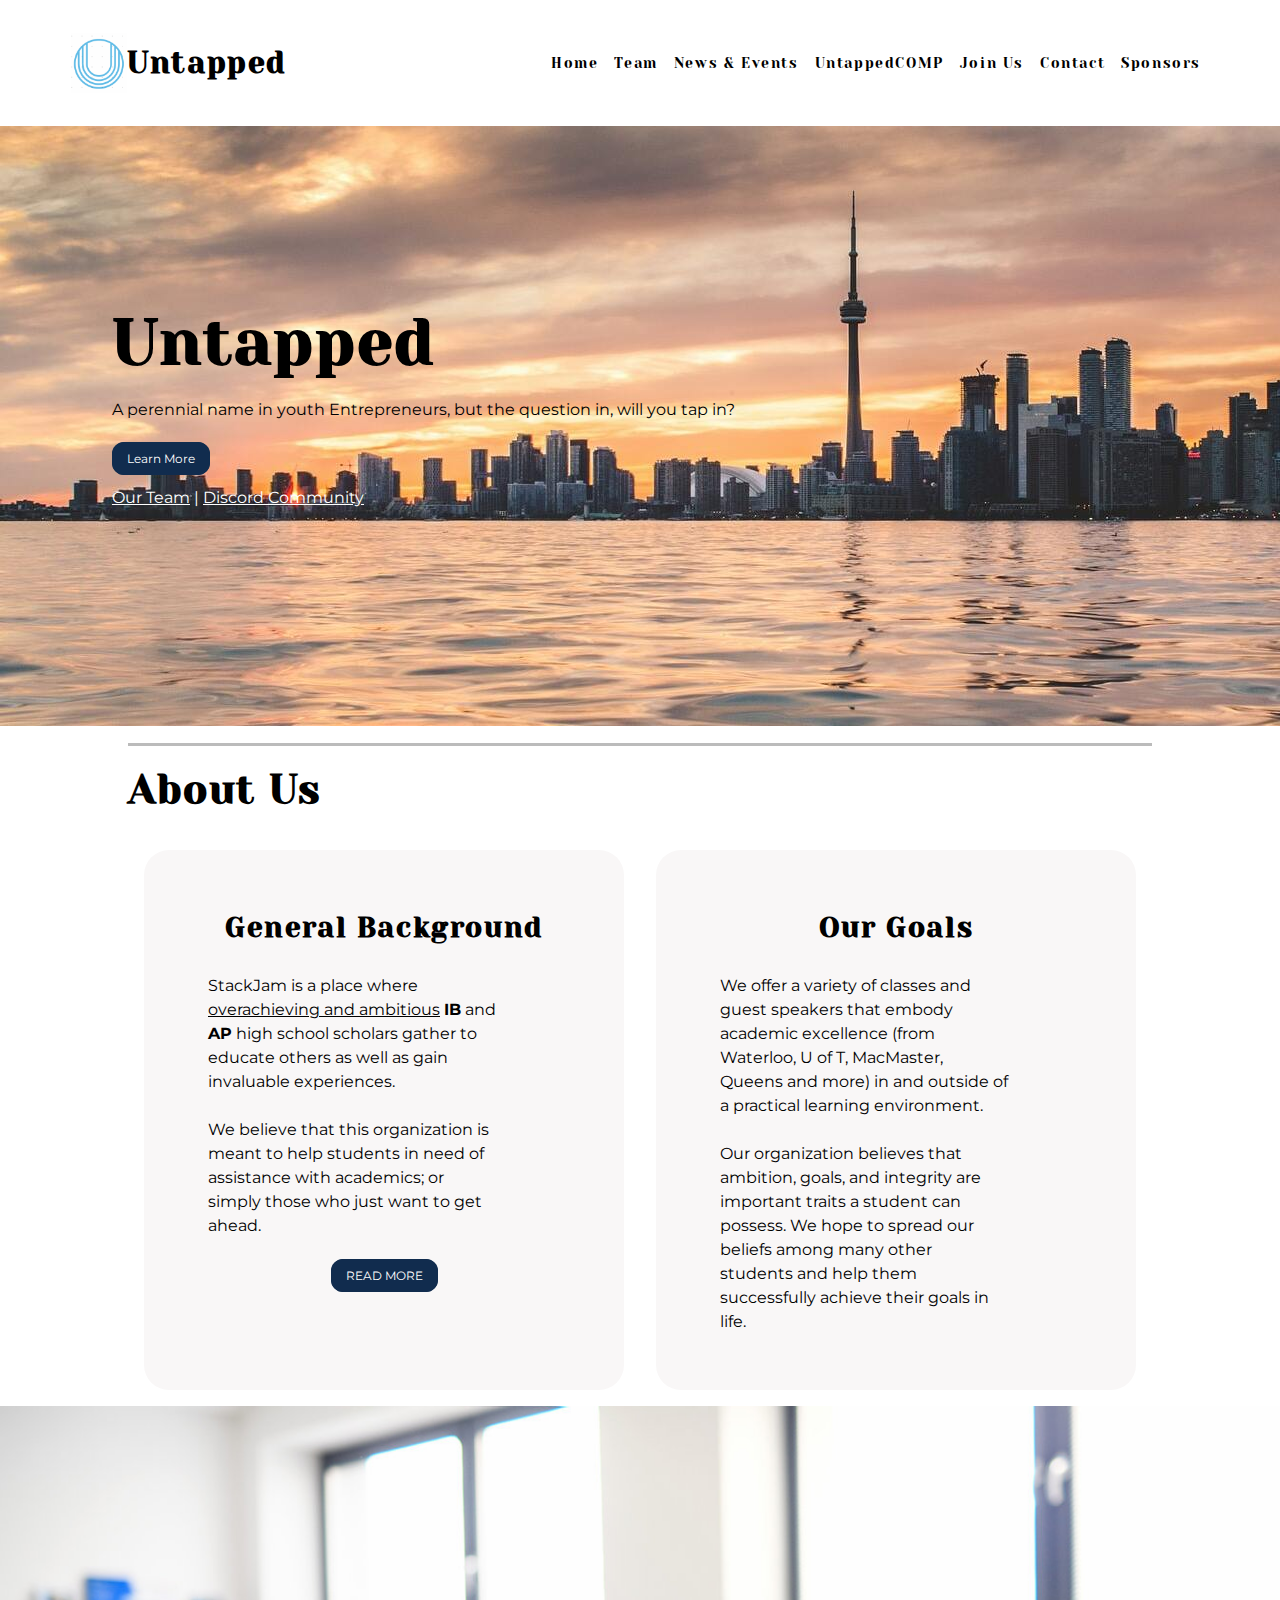
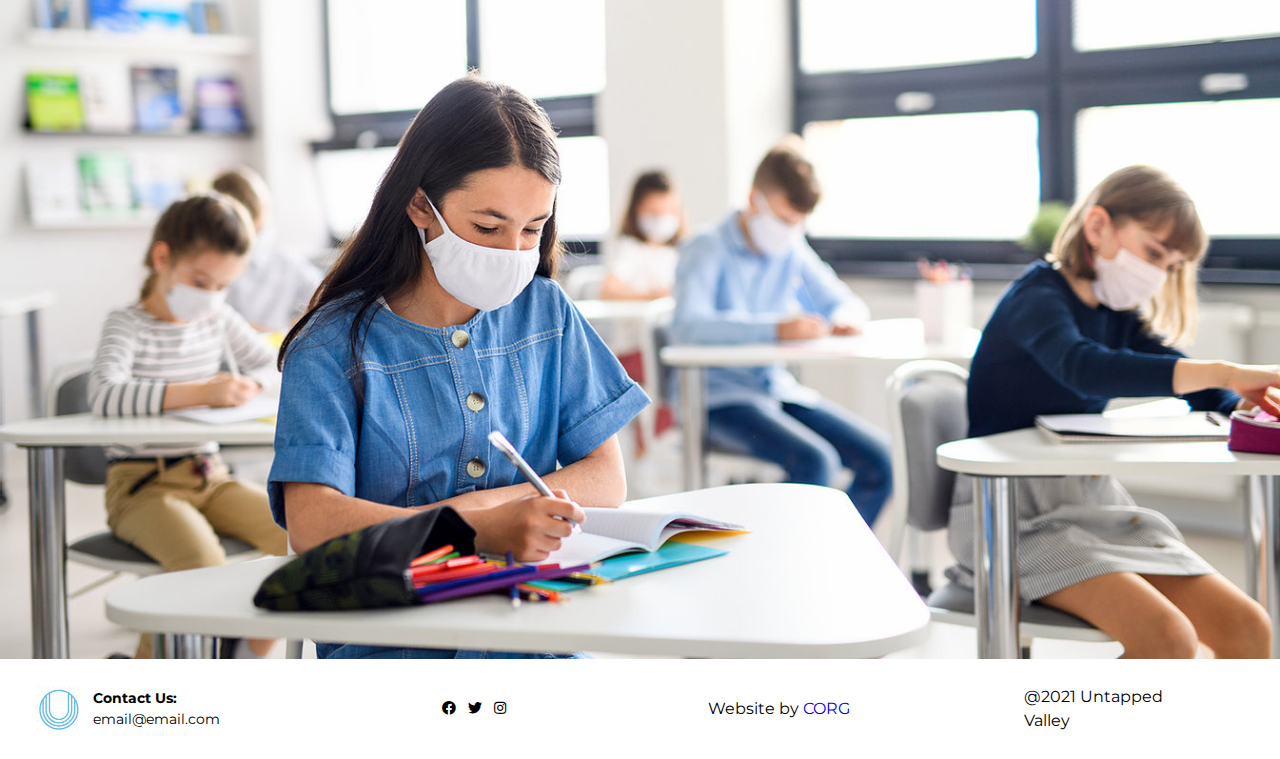
<file: index.html>
<!DOCTYPE html>
<html lang="en">
<head>
  <meta charset="UTF-8" />
  <meta name="viewport" content="width=device-width, initial-scale=1.0" />
  <title>StackJAM Institute</title>
  <!-- font-awesome -->
  <link rel="stylesheet" href="https://cdnjs.cloudflare.com/ajax/libs/font-awesome/5.14.0/css/all.min.css" />
  <!-- styles -->
  <link rel="stylesheet" href="/styles.css" />
  <link rel="preload" href="/nav.html" as="fetch" crossorigin="anonymous">
  <link rel="icon" href="/images/SJI.png" type="image/x-icon">
</head>

<body>
  <div id="nav"></div>
  <div style="width: 100%; height: 600px; object-fit: scale-down; background: url(/images/banner.jpg); padding: 10rem 3rem;">
    <h1 class="left" style="color: #000;">Untapped</h1>
    <p class="left">A perennial name in youth Entrepreneurs, but the question in, will you tap in?</p>
    <a href="/pages/programs.html" class="btn-primary" style="margin-left: 4rem;">Learn More</a>
    <p style="margin: 1rem 4rem; color: #fff;"><a href="" style="color: #fff; text-decoration: underline;">Our Team</a> | <a href="" style="color: #fff; text-decoration: underline;">Discord Community</a></p>
  </div>
  <section>
    <div class="info">
      <center>
        <div style="border-bottom: 3px solid #bbb; height: 20px; width: 80%;"></div>
      </center>
      <h2 class="left" style="width: 80%; margin: 1.5rem auto;">About Us</h2>
      <div class="flex-80d">
        <div class="flex-c1 card">
          <h3>General Background</h3>
          <p class="left">
            StackJam is a place where <u>overachieving and ambitious</u> <b>IB</b> and <b>AP</b> high school scholars gather
            to educate others as well as gain invaluable experiences. 
          </p>
          <p class="left">
            We believe that this organization is meant to help
            students in need of assistance with academics; or simply those who just want to get ahead.
          </p>
          <div class="btn-wrapper">
            <a href="#" class="btn-primary">READ MORE</a>
          </div>
        </div>
        <div class="flex-c1 card">
          <h3>Our Goals</h3>
          <p class="left">
            We offer a variety of classes and guest speakers that embody academic excellence (from Waterloo, U of T, MacMaster, Queens and more) in and outside of a practical learning environment. 
          </p>
          <p class="left">
            Our organization believes that ambition, goals, and integrity are important traits a student can possess. We hope to spread our beliefs among many other students and help them successfully achieve their goals in life.          </p>
        </div>
      </div>
      <!-- slideshow -->
      <div class="slideshow-container">
        <img class="mySlides fade" src="./images/slideshow-image1.jpeg" style="width: 100%;">
        <img class="mySlides fade" src="./images/slideshow-image2.jpeg" style="width: 100%;">
        <img class="mySlides fade" src="./images/slideshow-image3.jpeg" style="width: 100%;">
        <img class="mySlides fade" src="./images/slideshow-image4.jpg" style="width: 100%;">
      </div>
    </div>
  </section>
  <div id="footer"></div>
  <!-- javascript -->
  <script src="/scripts/loader.js"></script>
  <script src="/scripts/app.js"></script>
  <script src="/scripts/animation.js"></script>
</body>
</html>
</file>
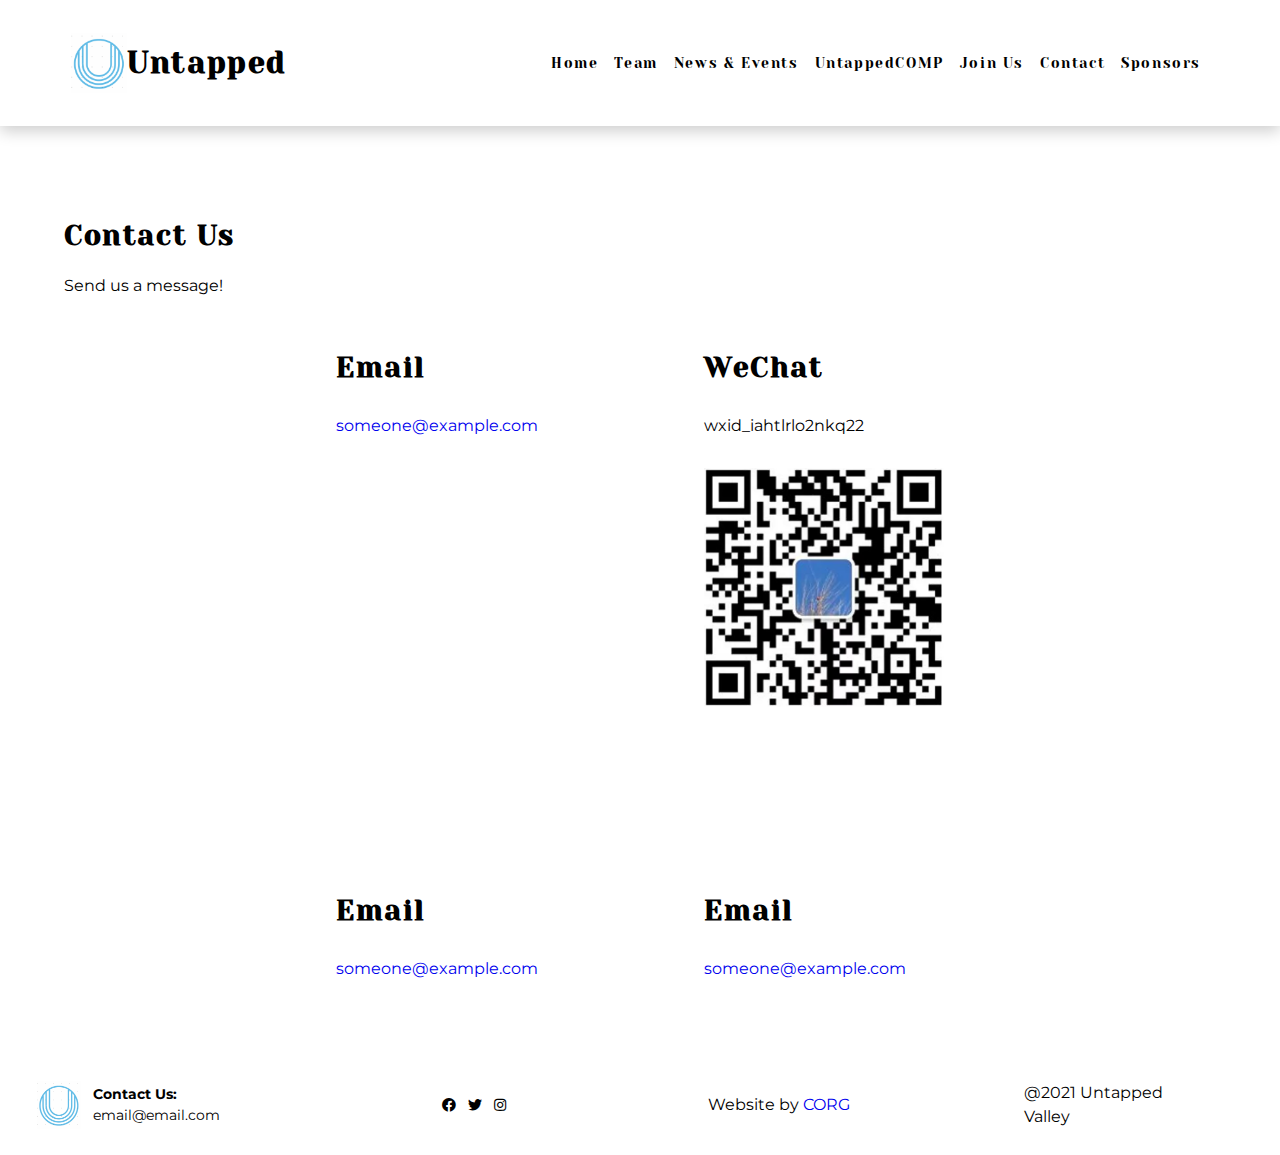
<file: pages/contact.html>
<!DOCTYPE html>
<html lang="en">

<head>
  <meta charset="UTF-8" />
  <meta name="viewport" content="width=device-width, initial-scale=1.0" />
  <title>StackJAM Institute</title>
  <!-- font-awesome -->
  <link rel="stylesheet" href="https://cdnjs.cloudflare.com/ajax/libs/font-awesome/5.14.0/css/all.min.css" />

  <!-- styles -->
  <link rel="stylesheet" href="/styles.css" />
</head>

<body>
  <div id="nav"></div>
  <section>
    <h3 class="left" style="color: #000; margin-top: 6rem;">Contact Us</h3>
    <p class="left">Send us a message!</p>
    <div id="contact-container">
      <div>
        <h3>Email</h3>
        <p><a href="mailto:someone@example.com">someone@example.com</a></p>
      </div>
      <div>
        <h3>WeChat</h3>
        <p>wxid_iahtlrlo2nkq22</p>
        <img src="/images/wechat.png" alt="WeChat ID: wxid_iahtlrlo2nkq22" style="margin: 30px auto;">
      </div>
      <div>
        <h3>Email</h3>
        <p><a href="mailto:someone@example.com">someone@example.com</a></p>
      </div>
      <div>
        <h3>Email</h3>
        <p><a href="mailto:someone@example.com">someone@example.com</a></p>
      </div>
    </div>
  </section>
  <div id="footer"></div>
  <!-- javascript -->
  <script src="/scripts/loader.js"></script>
  <script src="/scripts/app.js"></script>
</body>
</html>
</file>
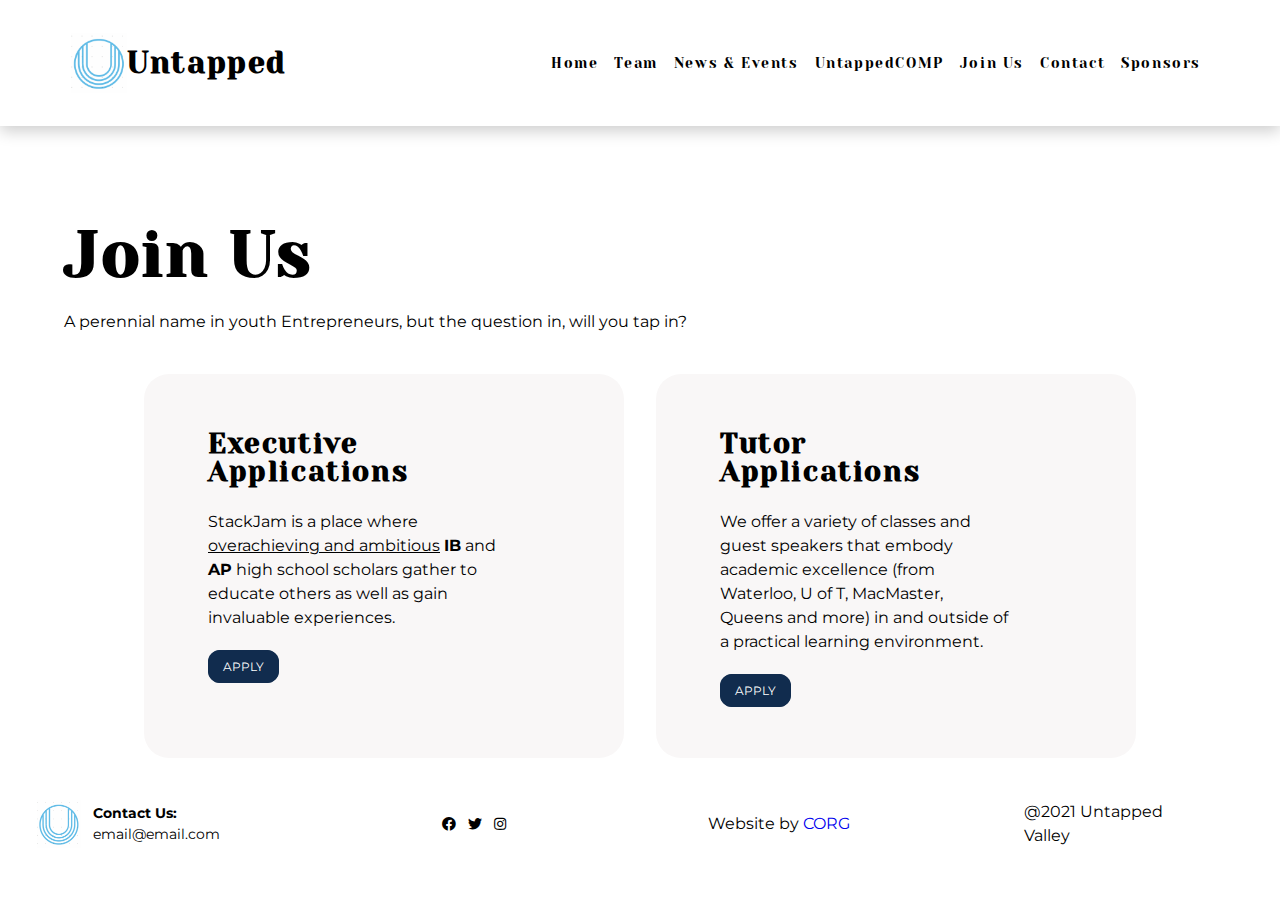
<file: pages/get-involved.html>
<!DOCTYPE html>
<html lang="en">

<head>
  <meta charset="UTF-8" />
  <meta name="viewport" content="width=device-width, initial-scale=1.0" />
  <title>StackJAM Institute</title>
  <!-- font-awesome -->
  <link rel="stylesheet" href="https://cdnjs.cloudflare.com/ajax/libs/font-awesome/5.14.0/css/all.min.css" />
  <!-- styles -->
  <link rel="stylesheet" href="/styles.css" />
  <link rel="preload" href="/nav.html" as="fetch" crossorigin="anonymous">
</head>

<body>
  <div id="nav"></div>
  <section>
    <h1 class="left" style="color: #000; margin-top: 6rem;">Join Us</h1>
    <p class="left">A perennial name in youth Entrepreneurs, but the question in, will you tap in?</p>
    <div class="flex-80d">
      <div class="flex-c1 card">
        <h3 class="left">Executive Applications</h3>
        <p class="left">
          StackJam is a place where <u>overachieving and ambitious</u> <b>IB</b> and <b>AP</b> high school scholars gather
          to educate others as well as gain invaluable experiences. 
        </p>
        <div class="btn-wrapper left">
          <a href="https://docs.google.com/forms/d/e/1FAIpQLSfx_0a-nY6f0rIwbcJOO-BoWFj0cpRla0wuCfzbGblp_RwTsg/viewform" class="btn-primary">APPLY</a>
        </div>
      </div>
      <div class="flex-c1 card">
        <h3 class="left">Tutor Applications</h3>
        <p class="left">
          We offer a variety of classes and guest speakers that embody academic excellence (from Waterloo, U of T, MacMaster, Queens and more) in and outside of a practical learning environment. 
        </p>
        <div class="btn-wrapper left">
          <a href="https://docs.google.com/forms/d/e/1FAIpQLSdGeG9bMGVM36mn8HnD_eU3b1xChyKMGHLRSBRTFPfADHMpdw/viewform" class="btn-primary">APPLY</a>
        </div>
      </div>
    </div>
  </section>
  <div id="footer"></div>
  <!-- javascript -->
  <script src="/scripts/loader.js"></script>
  <script src="/scripts/app.js"></script>
</body>
</html>
</file>
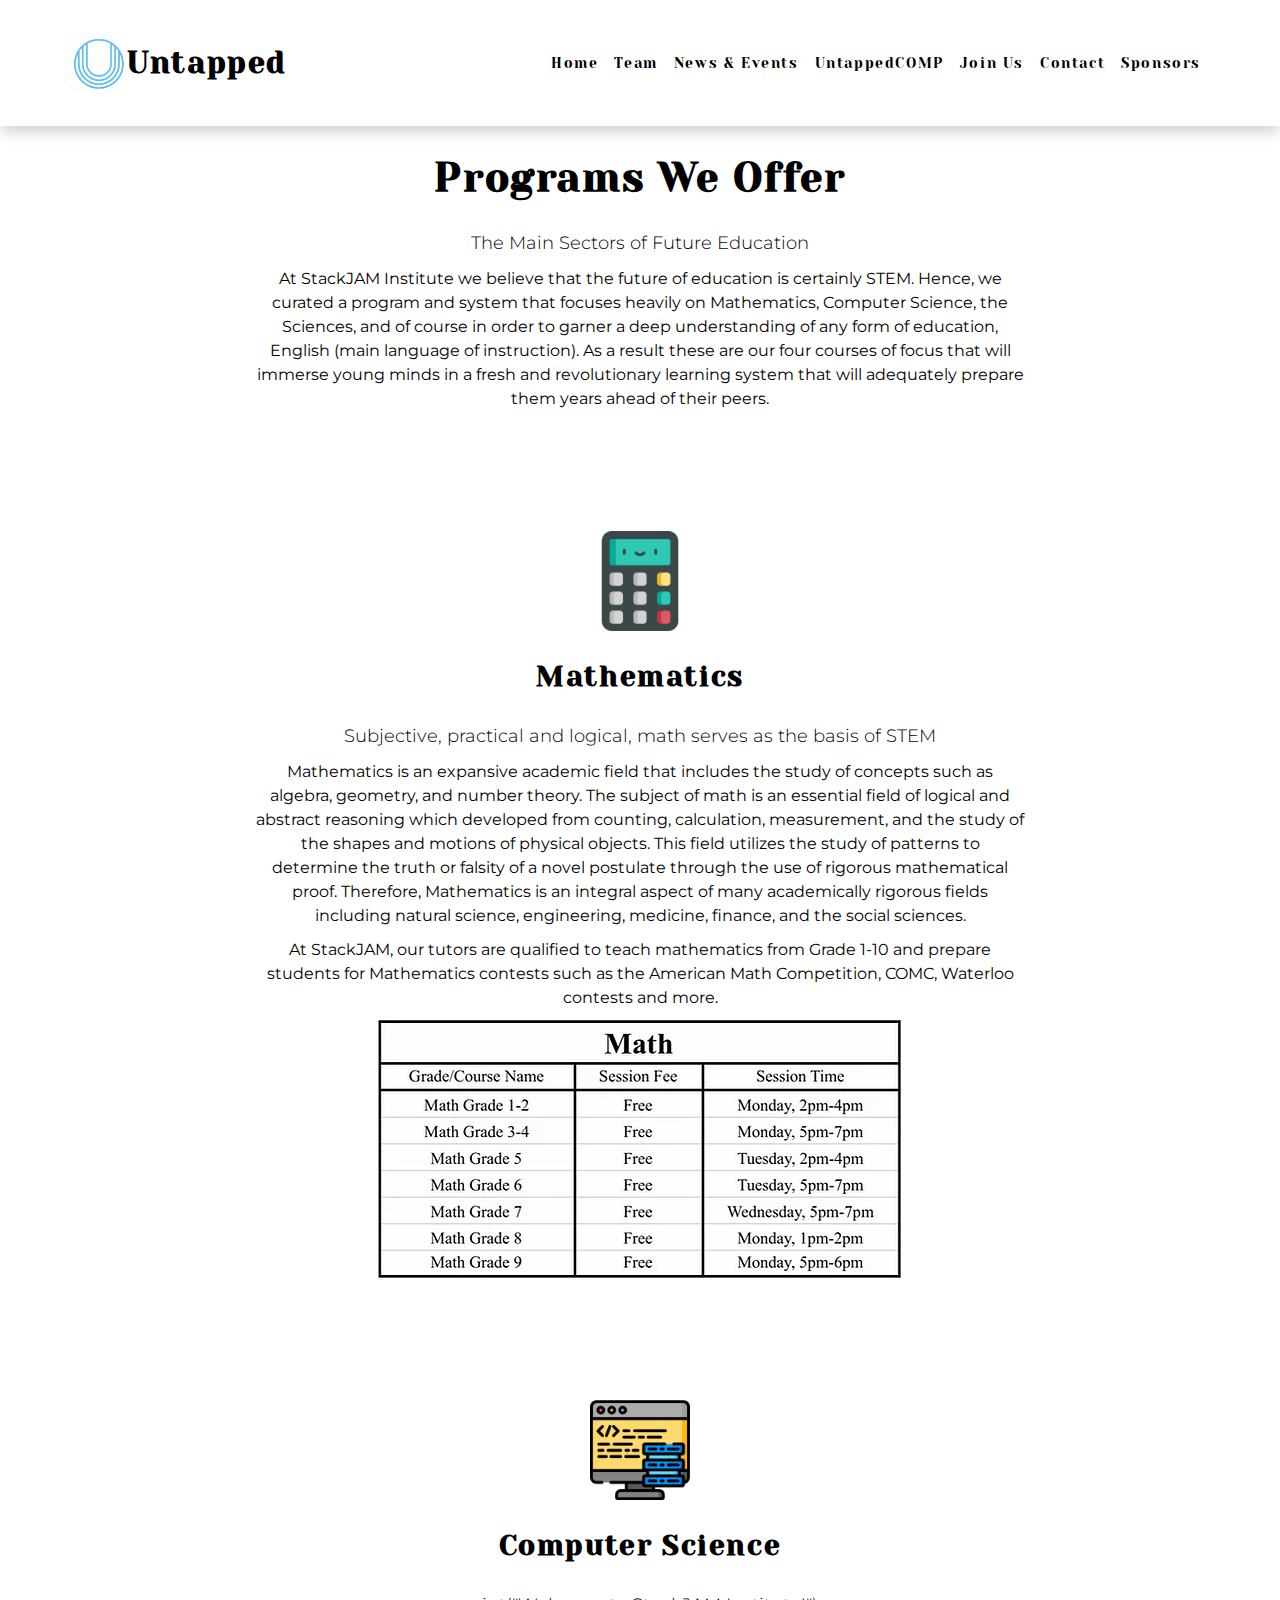
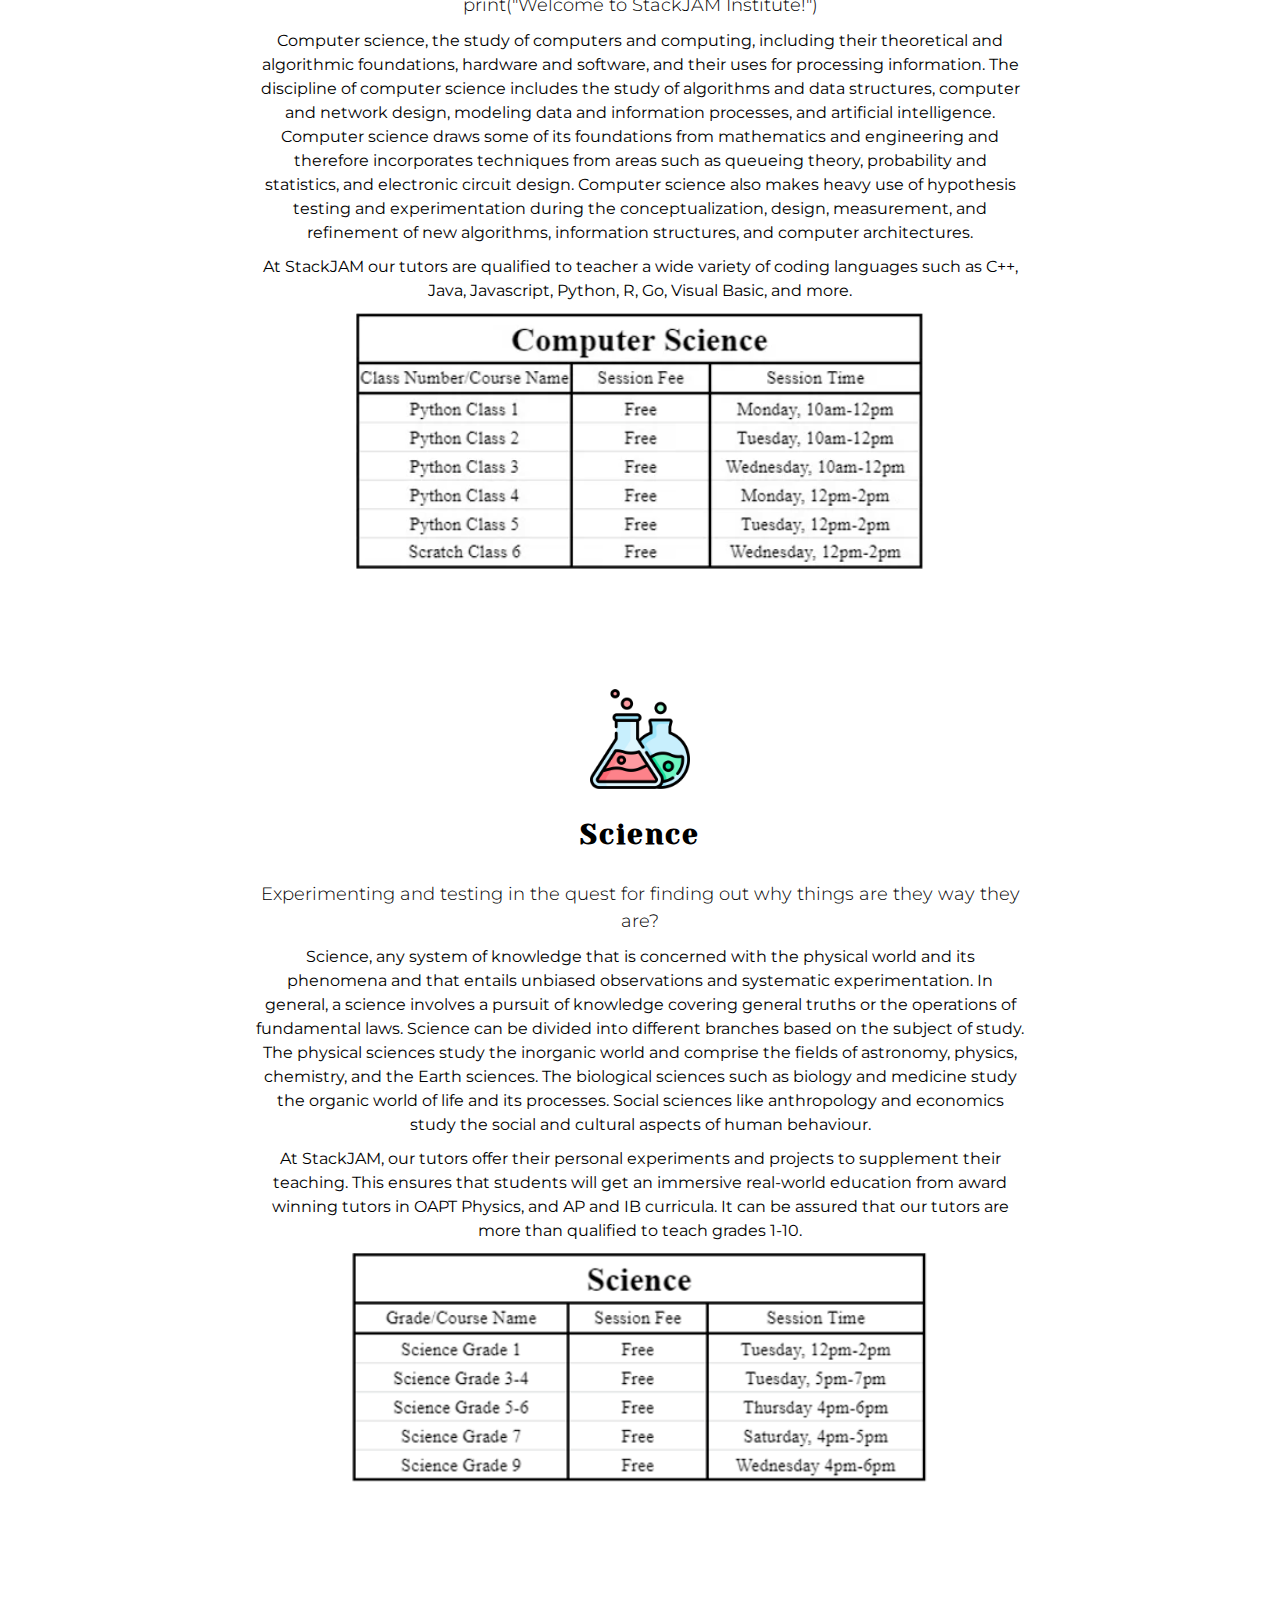
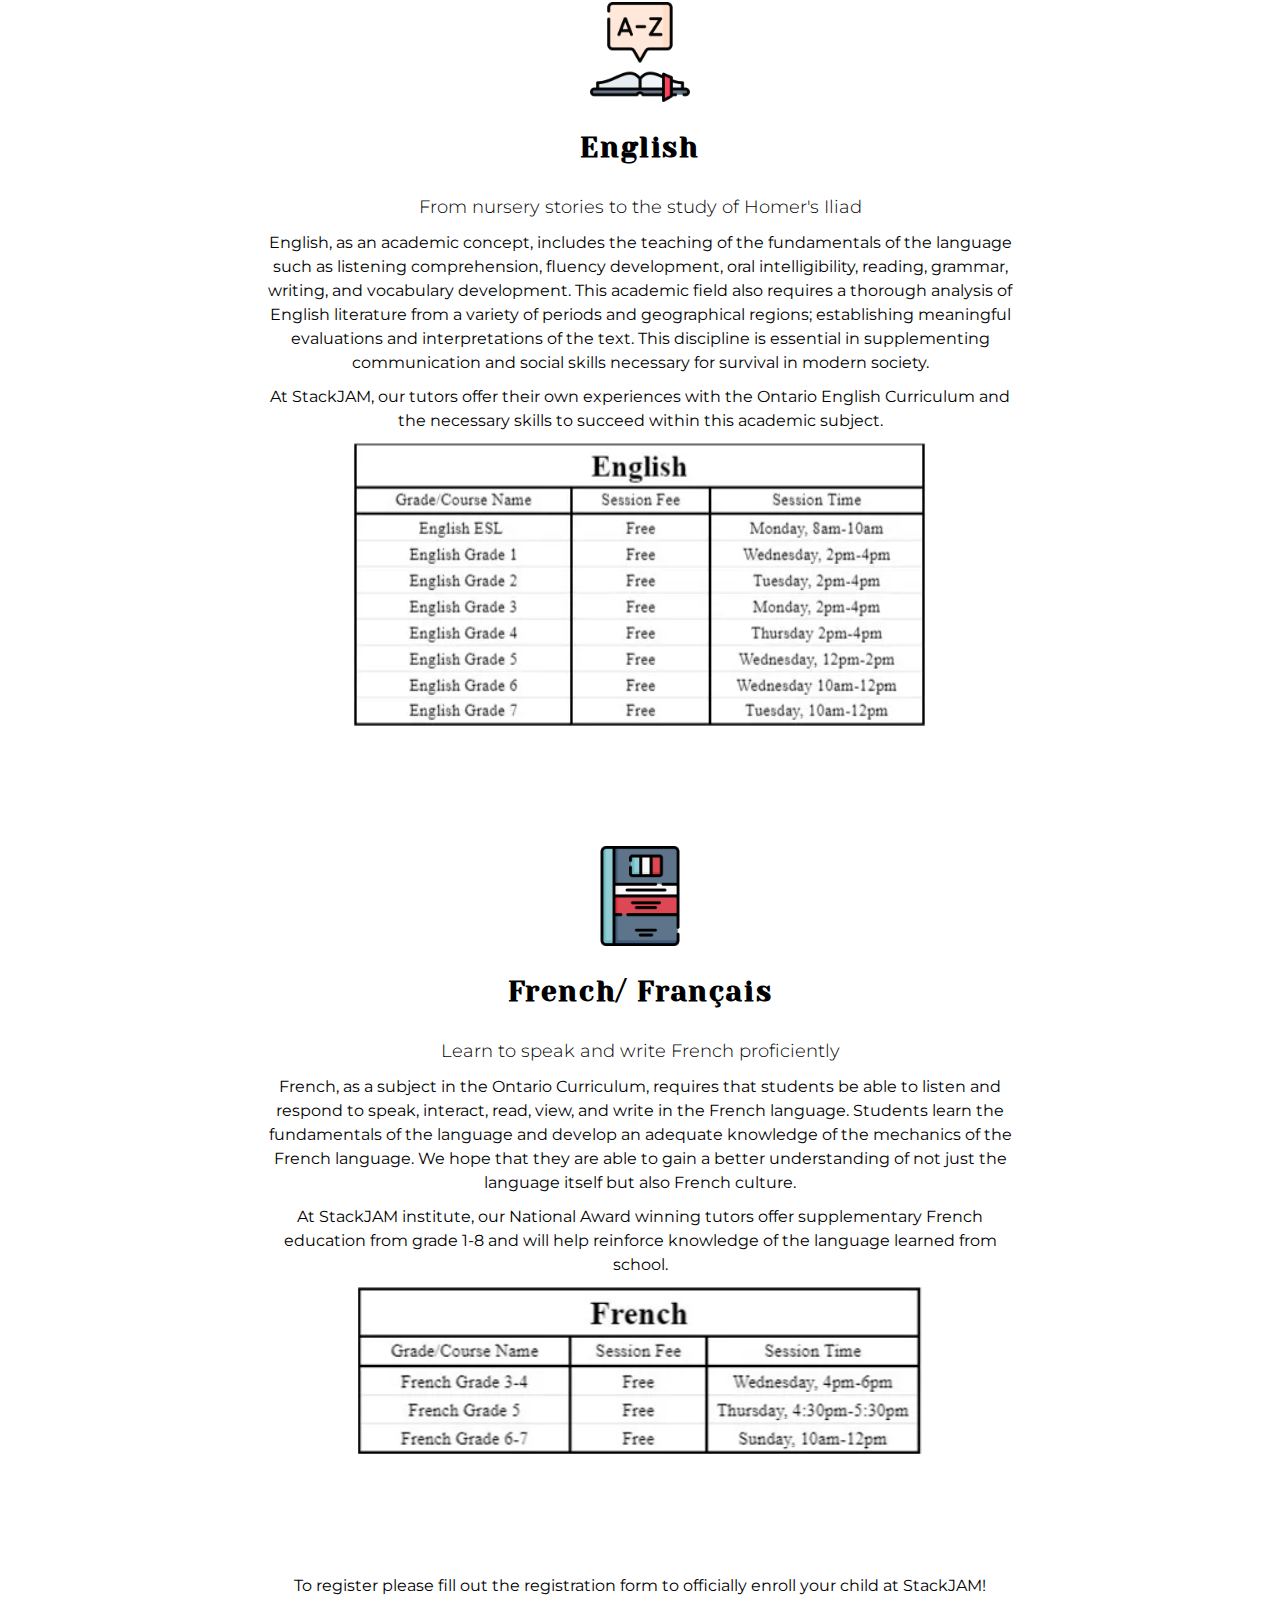
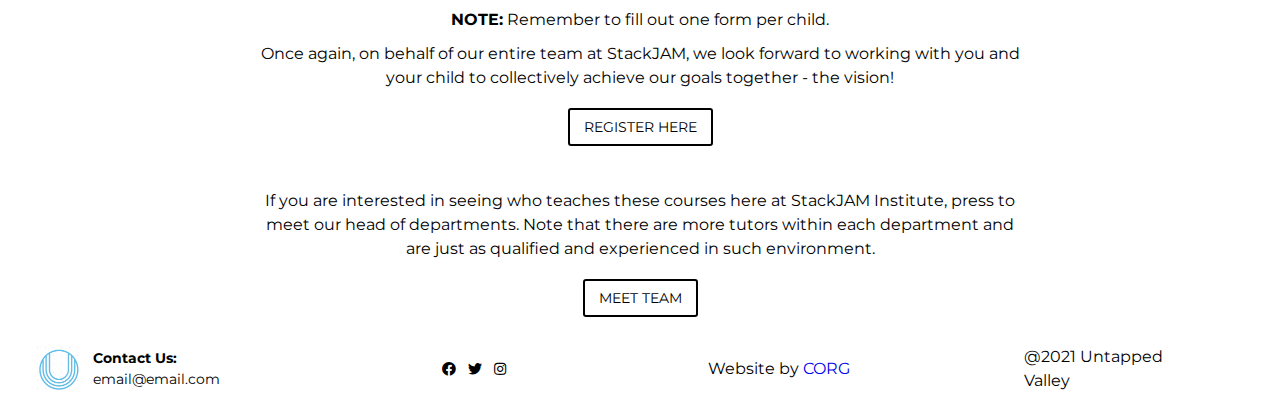
<file: pages/programs.html>
<!DOCTYPE html>
<html lang="en">

<head>
  <meta charset="UTF-8" />
  <meta name="viewport" content="width=device-width, initial-scale=1.0" />
  <title>StackJAM Institute</title>
  <!-- font-awesome -->
  <link rel="stylesheet" href="https://cdnjs.cloudflare.com/ajax/libs/font-awesome/5.14.0/css/all.min.css" />
  <!-- styles -->
  <link rel="stylesheet" href="/styles.css" />
  <link rel="preload" href="/nav.html" as="fetch" crossorigin="anonymous">
</head>

<body>
  <div id="nav"></div>
  <section>
    <h2>Programs We Offer</h2>
    <p class="subtitle">The Main Sectors of Future Education</p>
    <p>At StackJAM Institute we believe that the future of education is certainly STEM. Hence, we curated a program and system that focuses heavily on Mathematics, Computer Science, the Sciences, and of course in order to garner a deep understanding of any form of education, English (main language of instruction). As a result these are our four courses of focus that will immerse young minds in a fresh and revolutionary learning system that will adequately prepare them years ahead of their peers.</p>
    <div class="program">
      <div class="center img-icon">
        <img src="/images/icons/calculator.png" alt="">
      </div>
      <h3>Mathematics</h3>
      <p class="subtitle">Subjective, practical and logical, math serves as the basis of STEM</p>
      <p>Mathematics is an expansive academic field that includes the study of concepts such as algebra, geometry, and number theory. The subject of math is an essential field of logical and abstract reasoning which developed from counting, calculation, measurement, and the study of the shapes and motions of physical objects. This field utilizes the study of patterns to determine the truth or falsity of a novel postulate through the use of rigorous mathematical proof. Therefore, Mathematics is an integral aspect of many academically rigorous fields including natural science, engineering, medicine, finance, and the social sciences.</p>
      <p>At StackJAM, our tutors are qualified to teach mathematics from Grade 1-10 and prepare students for Mathematics contests such as the American Math Competition, COMC, Waterloo contests and more.</p>
      <center>
        <img src="/images/timetable/math.png" alt="">
      </center>
    </div>
    <div class="program">
      <div class="center img-icon">
        <img src="/images/icons/data.png" alt="">
      </div>
      <h3>Computer Science</h3>
      <p class="subtitle">print("Welcome to StackJAM Institute!")</p>
      <p>Computer science, the study of computers and computing, including their theoretical and algorithmic foundations, hardware and software, and their uses for processing information. The discipline of computer science includes the study of algorithms and data structures, computer and network design, modeling data and information processes, and artificial intelligence. Computer science draws some of its foundations from mathematics and engineering and therefore incorporates techniques from areas such as queueing theory, probability and statistics, and electronic circuit design. Computer science also makes heavy use of hypothesis testing and experimentation during the conceptualization, design, measurement, and refinement of new algorithms, information structures, and computer architectures.</p>
      <p>At StackJAM our tutors are qualified to teacher a wide variety of coding languages such as C++, Java, Javascript, Python, R, Go, Visual Basic, and more.</p>
      <center>
        <img src="/images/timetable/cs.png" alt="">
      </center>
    </div>
    <div class="program">
      <div class="center img-icon">
        <img src="/images/icons/science.png" alt="">
      </div>
      <h3>Science</h3>
      <p class="subtitle">Experimenting and testing in the quest for finding out why things are they way they are?</p>
      <p>Science, any system of knowledge that is concerned with the physical world and its phenomena and that entails unbiased observations and systematic experimentation. In general, a science involves a pursuit of knowledge covering general truths or the operations of fundamental laws. Science can be divided into different branches based on the subject of study. The physical sciences study the inorganic world and comprise the fields of astronomy, physics, chemistry, and the Earth sciences. The biological sciences such as biology and medicine study the organic world of life and its processes. Social sciences like anthropology and economics study the social and cultural aspects of human behaviour.</p>
      <p>At StackJAM, our tutors offer their personal experiments and projects to supplement their teaching. This ensures that students will get an immersive real-world education from award winning tutors in OAPT Physics, and AP and IB curricula. It can be assured that our tutors are more than qualified to teach grades 1-10.</p>
      <center>
        <img src="/images/timetable/science.png" alt="">
      </center>
    </div>
    <div class="program">
      <div class="center img-icon">
        <img src="/images/icons/dictionary.png" alt="">
      </div>
      <h3>English</h3>
      <p class="subtitle">From nursery stories to the study of Homer's Iliad</p>
      <p>English, as an academic concept, includes the teaching of the fundamentals of the language such as listening comprehension, fluency development, oral intelligibility, reading, grammar, writing, and vocabulary development. This academic field also requires a thorough analysis of English literature from a variety of periods and geographical regions; establishing meaningful evaluations and interpretations of the text. This discipline is essential in supplementing communication and social skills necessary for survival in modern society.</p>
      <p>At StackJAM, our tutors offer their own experiences with the Ontario English Curriculum and the necessary skills to succeed within this academic subject.</p>
      <center>
        <img src="/images/timetable/english.png" alt="">
      </center>
    </div>
    <div class="program">
      <div class="center img-icon">
        <img src="/images/icons/book.png" alt="">
      </div>
      <h3>French/ Français</h3>
      <p class="subtitle">Learn to speak and write French proficiently</p>
      <p>French, as a subject in the Ontario Curriculum, requires that students be able to listen and respond to speak, interact, read, view, and write in the French language. Students learn the fundamentals of the language and develop an adequate knowledge of the mechanics of the French language. We hope that they are able to gain a better understanding of not just the language itself but also French culture.</p>
      <p>At StackJAM institute, our National Award winning tutors offer supplementary French education from grade 1-8 and will help reinforce knowledge of the language learned from school.</p>
      <center>
        <img src="/images/timetable/french.png" alt="">
      </center>
    </div>
  </section>
  <section>
    <p style="margin-top: 50px;">To register please fill out the registration form to officially enroll your child at StackJAM!</p>
    <p><b>NOTE:</b> Remember to fill out one form per child.</p>
    <p>Once again, on behalf of our entire team at StackJAM, we look forward to working with you and your child to collectively achieve our goals together - the vision!</p>
      <div class="btn-wrapper">
        <a href="https://docs.google.com/forms/d/e/1FAIpQLSc_BuHlGpl5db7xo17anbaP6tcZj8DFlvuUaQk6Z2iC7wwMtQ/viewform" class="btn" target="_blank" style="font-size: 14px;">REGISTER HERE</a>
      </div>
  </section>
  <section>
    <p style="margin-top: 50px;">If you are interested in seeing who teaches these courses here at StackJAM Institute, press <Take me there!> to meet our head of departments. Note that there are more tutors within each department and are just as qualified and experienced in such environment. </p>
      <div class="btn-wrapper">
        <a href="./meet-the-team.html" class="btn" style="font-size: 14px;">MEET TEAM</a>
      </div>
  </section>
  <div id="footer"></div>
  <!-- javascript -->
  <script src="/scripts/loader.js"></script>
  <script src="/scripts/app.js"></script>
</body>
</html>
</file>
<file: styles.css>
/*
=============== 
Fonts
===============
*/
@import url('https://fonts.googleapis.com/css2?family=Yeseva+One&display=swap');
@import url('https://fonts.googleapis.com/css2?family=Montserrat:wght@300;400;500;600;700&display=swap');
i::before {
  font-family: inherit;
}
/*
=============== 
Variables
===============
*/

:root {
  /* dark shades of primary color*/
  --clr-primary-1: hsl(205, 86%, 17%);
  --clr-primary-2: hsl(205, 77%, 27%);
  --clr-primary-3: hsl(205, 72%, 37%);
  --clr-primary-4: hsl(205, 63%, 48%);
  /* primary/main color */
  --clr-primary-5: hsl(205, 78%, 60%);
  /* lighter shades of primary color */
  --clr-primary-6: hsl(205, 89%, 70%);
  --clr-primary-7: hsl(205, 90%, 76%);
  --clr-primary-8: hsl(205, 86%, 81%);
  --clr-primary-9: hsl(205, 90%, 88%);
  --clr-primary-10: hsl(205, 100%, 96%);
  /* darkest grey - used for headings */
  --clr-grey-1: hsl(209, 61%, 16%);
  --clr-grey-2: hsl(211, 39%, 23%);
  --clr-grey-3: hsl(209, 34%, 30%);
  --clr-grey-4: hsl(209, 28%, 39%);
  /* grey used for paragraphs */
  --clr-grey-5: hsl(210, 22%, 49%);
  --clr-grey-6: hsl(209, 23%, 60%);
  --clr-grey-7: hsl(211, 27%, 70%);
  --clr-grey-8: hsl(210, 31%, 80%);
  --clr-grey-9: hsl(212, 33%, 89%);
  --clr-grey-10: hsl(210, 36%, 96%);
  --clr-white: #fff;
  --clr-red-dark: hsl(360, 67%, 44%);
  --clr-red-light: hsl(360, 71%, 66%);
  --clr-green-dark: hsl(125, 67%, 44%);
  --clr-green-light: hsl(125, 71%, 66%);
  --clr-black: #222;
  --ff-primary: 'Roboto', sans-serif;
  --ff-secondary: 'Open Sans', sans-serif;
  --transition: all 0.3s linear;
  --spacing: 0.1rem;
  --radius: 0.25rem;
  --light-shadow: 0 5px 15px rgba(0, 0, 0, 0.1);
  --dark-shadow: 0 5px 15px rgba(0, 0, 0, 0.2);
  --max-width: 1170px;
  --fixed-width: 620px;
}
/*
=============== 
Global Styles
===============
*/

*,
::after,
::before {
  margin: 0;
  padding: 0;
  box-sizing: border-box;
  font-family: 'Montserrat', Calibri, sans-serif;
}

section {
  text-align: center;
}

body {
  background: #fff;
  color: #000;
  line-height: 1.5;
  font-size: 0.875rem;
}
ul {
  list-style-type: none;
}
a {
  text-decoration: none;
}
h1,
h2,
h3,
h4 {
  letter-spacing: 0.1rem;
  text-transform: capitalize;
  line-height: 1.25;
  margin: 2rem auto;
  font-family: 'Yeseva One', Times New Roman, serif;
}
h1 {
  font-size: 3rem;
  color: var(--clr-primary-5);
  margin: 30px auto;
}
h2 {
  font-size: 2rem;
}
h3 {
  font-size: 1.25rem;
}
h4 {
  font-size: 0.875rem;
}
p {
  margin-bottom: 1.25rem;
  color: #000;
  vertical-align: middle;
  margin: 10px 20%;
}
@media screen and (min-width: 800px) {
  h1 {
    font-size: 4rem;
  }
  h2 {
    font-size: 2.5rem;
  }
  h3 {
    font-size: 1.75rem;
  }
  h4 {
    font-size: 1rem;
  }
  body {
    font-size: 1rem;
  }
  h1,
  h2,
  h3,
  h4 {
    line-height: 1;
  }
}
/*  global classes */

iframe {
  width: 640px;
  height: 640px;
  margin: 0 auto;
}
iframe {
  display: block;
  border-style:none;
}

.btn-primary {
  padding: 8px 14px; 
  font-size: 12px; 
  border-radius: 12px;
  background-color: #112c4e;
  border: solid 1px #112c4e;
  color: white;
  transition: 0.3s;
}

.btn-primary:hover {
  background-color: white;
  border-color: #112c4e;
  color: #112c4e;
}

.flex-80d {
  width: 80%;
  display: flex;
  margin: auto;
}

@media screen and (max-width: 1000px) {
  .flex-80d {
    display: unset;
  }
}

.flex-c1 {
  flex: 1
}

/* section */
.section {
  padding: 5rem 0;
}

.section-center {
  width: 90vw;
  margin: 0 auto;
  max-width: 1170px;
}
@media screen and (min-width: 992px) {
  .section-center {
    width: 95vw;
  }
}
main {
  min-height: 100vh;
  display: grid;
  place-items: center;
}

/*
=============== 
Navbar
===============
*/
nav {
  background: #fff;
  box-shadow: var(--dark-shadow);
}
.nav-header {
  display: flex;
  align-items: center;
  justify-content: space-between;
  padding: 1rem;
}
.nav-toggle {
  font-size: 1.5rem;
  color: #000;
  background: transparent;
  border-color: transparent;
  transition: var(--transition);
  cursor: pointer;
}
.nav-toggle:hover {
  color: #000;
  transform: rotate(90deg);
}

.nav-header h2 a {
  color: black;
}
.logo {
  height: 60px;
}
.links a {
  color: #000;
  font-size: 14px;
  font-family: 'Yeseva One', Times New Roman, serif;
  text-transform: capitalize;
  letter-spacing: var(--spacing);
  display: block;
  padding: 0.5rem 1rem;
  transition: var(--transition);
}
.links a:hover {
  background: var(--clr-primary-8);
  color: var(--clr-primary-5);
  padding-left: 1.5rem;
}

/* by default hides links */
.links {
  height: 0;
  overflow: hidden;
  transition: var(--transition);
}
/* toggle class */
.show-links {
  height: 19rem;
}
@media screen and (min-width: 900px) {
  .nav-center {
    max-width: 1170px;
    margin: 0 auto;
    display: flex;
    align-items: center;
    justify-content: space-between;
    padding: 1rem;
  }
  .nav-header {
    padding: 0;
  }
  .nav-toggle {
    display: none;
  }
  .links {
    /* important to add for bigger screen */
    height: auto;
    display: flex;
  }
  .links a {
    padding: 0;
    margin: 0 0.5rem;
  }
  .links a:hover {
    padding: 0;
    background: transparent;
  }
  .social-icons {
    display: flex;
  }
  .social-icons a {
    margin: 0 0.5rem;
    color: #000;
    transition: var(--transition);
  }
  .social-icons a:hover {
    color: var(--clr-primary-7);
  }
}

/*
=============== 
About Us
===============
*/
.card {
  background-color: rgb(249, 247, 247);
  padding: 2rem 4rem;
  margin: 1rem;
  border-radius: 25px;
}

.card .left {
  margin-left: 0;
}

.card p {
  margin-left: 0;
}

/*
=============== 
buttons
===============
*/
.btn-wrapper{
  margin: 25px;
}
.btn {
  padding: 8px 14px; 
  font-size: 12px; 
  color: #000;
  background-color:#fff; 
  border-radius: 3px;
  border-width: 2px;
  border-style: solid;
  border-color:#000;
  transition: 0.3s;
}
.btn:hover {
  color: #fff; 
  background-color:#000; 
  border-color: #000;
}


/*
=============== 
Slideshow
===============
*/
/* Slideshow container */
.slideshow-container {
  max-width: auto;
  position: relative;
  margin: auto;
}

/* Fading animation */
.fade {
  -webkit-animation-name: fade;
  -webkit-animation-duration: 1.5s;
  animation-name: fade;
  animation-duration: 1.5s;
}

@-webkit-keyframes fade {
  from {opacity: .5} 
  to {opacity: 1}
}

@keyframes fade {
  from {opacity: .5} 
  to {opacity: 1}
}

/*
=============== 
News + Events Page
===============
*/
.description {
  margin: 5px auto;
  font-size: 0.75rem;
}

.event {
  height: 58vh; width: 90%; margin: 1em auto; padding: 1em; background-color: rgb(249, 247, 247); border-radius: 10px;
}

/*
=============== 
Meet the Team
===============
*/
#team-container {
  display: grid;
  grid-template-columns: repeat(3, 310px);
  grid-gap: 2rem;
  list-style-type: none;
  margin: auto auto 5em auto;
  width: fit-content;
}

@media screen and (max-width: 1079px) {
  #team-container {
    grid-template-columns: repeat(2, 310px);
  }
}

@media screen and (max-width: 767px) {
  #team-container {
    grid-template-columns: repeat(1, 310px);
  }
  .description {
    font-size: 0.5rem;
  }
}

#team-container > li {
  position: relative;
  border-radius: 13px;
  height: 400px;
  width: 100%;
}

#team-container > li > div {
  position: absolute;
  bottom: 0;
  background-color: #edeef0;
  border-radius: 0px 0px 6px 6px;
  height: 100px;
  width: 100%;
}

#team-container > li > img {
  border-radius: 6px 6px 0px 0px;
}

#team-container > li .text-container {
  position: absolute;
  top: 50%;
  transform: translate(0, -50%);
}

.team-name {
  font-size: 1.3em;
  font-weight: 500;
  margin: 0 0 0 30px;
  text-align: left;
}

.team-title {
  font-size: 0.9em;
  margin: 10px 0 0 30px;
  text-align: left;
}

#team-container img {
    object-fit: contain;
    width: 100%;
}

/*
=============== 
Programs Page
===============
*/
img {
  max-width: 100%;
  max-height: 100%;
  display: block; /* remove extra space below image */
}
.img-icon {
  width: 100px; 
  height: 100px;
}
.center {
  margin: auto;
}
.left {
  text-align: left;
  margin: 1.5rem 4rem;
}
.program {
  margin: 120px auto;
}
.subtitle {
  font-size: 18px; 
  font-weight: 300;
}

/*
=============== 
Animations
===============
*/
@keyframes fade-in {
  0% {
    opacity: 0;
  }
  100% {
    opacity: 1;
  }
}
.fade-in-3 {
  animation: fade-in 3s;
}

.fade-in-3-pre {
  visibility: hidden;
}

/*
=============== 
Contact Page
===============
*/
#contact-container {
  display: grid;
  grid-template-columns: repeat(4, 240px);
  grid-gap: 10rem;
  list-style-type: none;
  margin: auto auto 5em auto;
  width: fit-content;
}

@media screen and (max-width: 1599px) {
  #contact-container {
    grid-template-columns: repeat(2, 240px);
    grid-gap: 8rem;
  }
}

@media screen and (max-width: 767px) {
  #contact-container {
    grid-template-columns: repeat(1, 240px);
  }
}

#contact-container h3, #contact-container p {
  text-align: left;
  margin-left: 0;
  margin-right: 0;  
}
</file>
